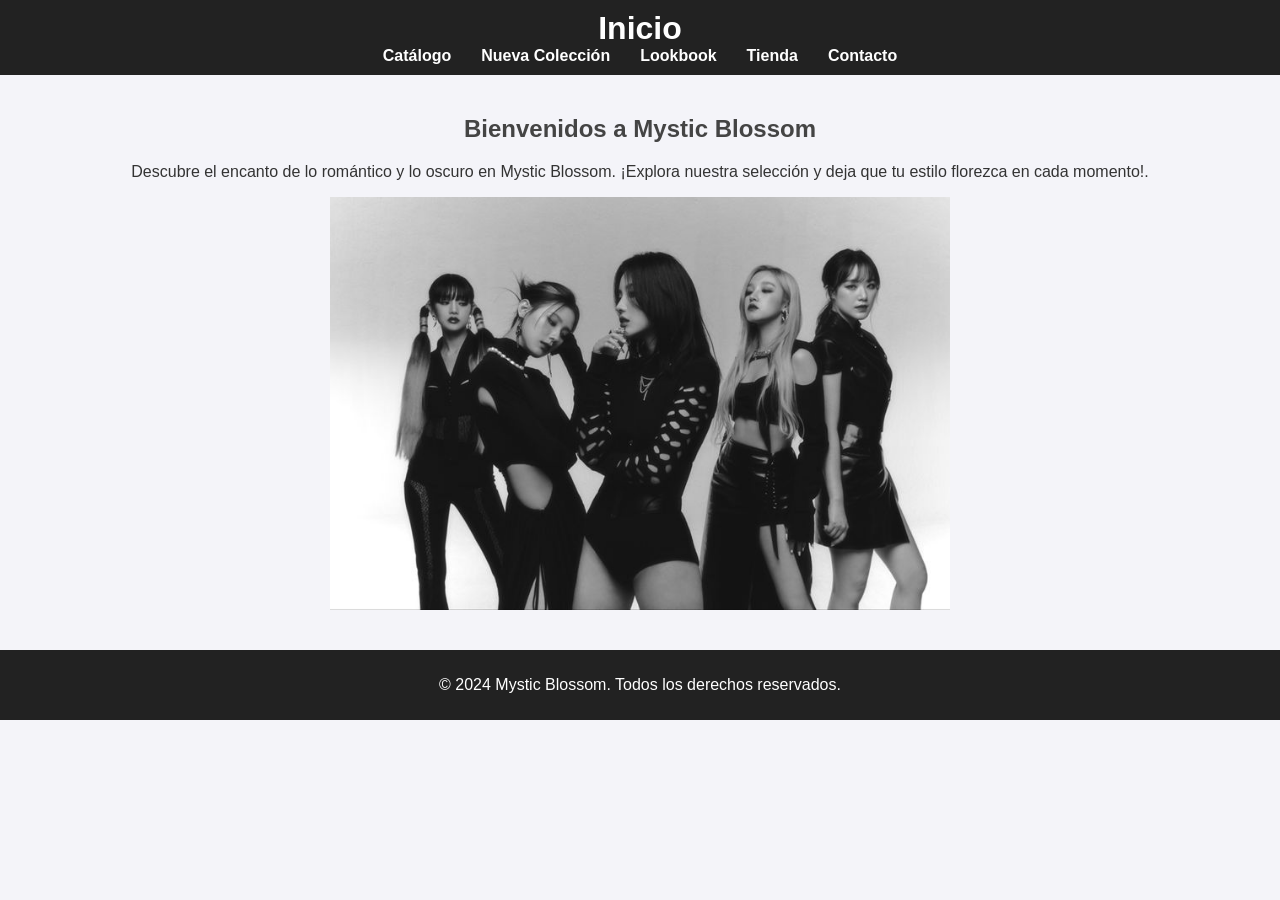
<file: index.html>
<!DOCTYPE html>
<html lang="es">
<head>
    <meta charset="UTF-8">
    <meta name="viewport" content="width=device-width, initial-scale=1.0">
    <title>Mystic Blossom</title>
    <link rel="stylesheet" href="estilos.css">
</head>
<body>
    <header>
        <h1>Inicio</h1>
        <nav>
            <ul>
                <li><a href="catalogo.html" target="_blank">Catálogo</a></li>
                <li><a href="nuevacoleccion.html" target="_blank">Nueva Colección</a></li>
                <li><a href="lookbook.html" target="_blank">Lookbook</a></li>
                <li><a href="tienda.html" target="_blank">Tienda</a></li>
                <li><a href="contacto.html" target="_blank">Contacto</a></li>
            </ul>
        </nav>
    </header>

    <section id="inicio">
        <h2>Bienvenidos a Mystic Blossom</h2>
        <p>Descubre el encanto de lo romántico y lo oscuro en Mystic Blossom. ¡Explora nuestra selección y deja que tu estilo florezca en cada momento!.</p>
        <p></p>
    <center><img src="gidle.jpeg" width="50%" height="60%"></center>
    <p></p>
    </section>
    
    <footer>
        <p>&copy; 2024 Mystic Blossom. Todos los derechos reservados.</p>
    </footer>
</body>
</html>
</file>
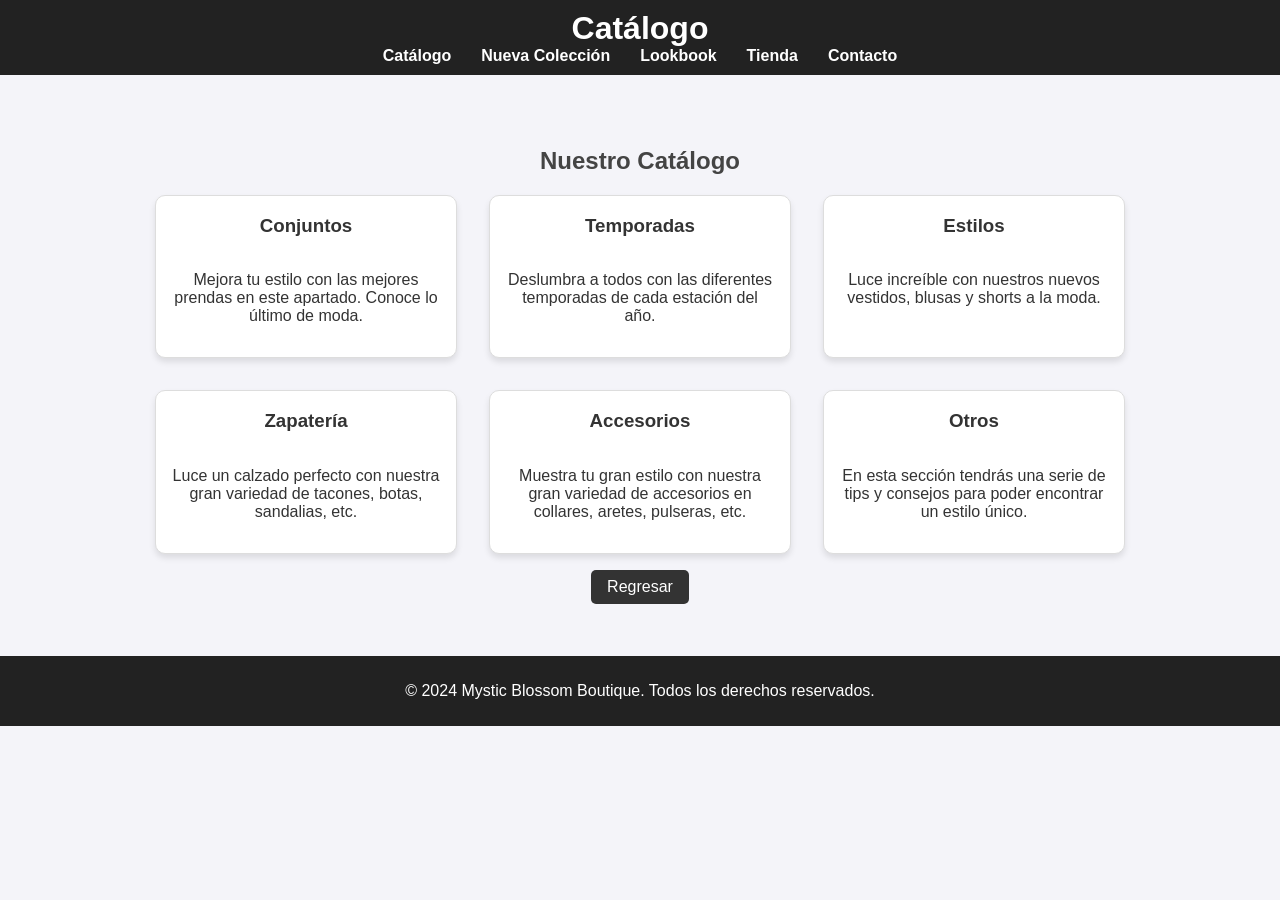
<file: catalogo.html>
<html lang="en"><head>
    <meta charset="UTF-8">
    <meta name="viewport" content="width=device-width, initial-scale=1.0">
    <title>Catálogo - Mystic Blossom Boutique</title>
    <link rel="stylesheet" href="estilos.css">
</head>
<body>
    <header>
        <h1>Catálogo</h1>
        <nav>
            <ul>
                <li><a href="catalogo.html" target="_blank">Catálogo</a></li>
                <li><a href="nuevacoleccion.html" target="_blank">Nueva Colección</a></li>
                <li><a href="lookbook.html" target="_blank">Lookbook</a></li>
                <li><a href="tienda.html" target="_blank">Tienda</a></li>
                <li><a href="contacto.html" target="_blank">Contacto</a></li>
            </ul>
        </nav>
    </header>
    <main>
        <section>
            <h2>Nuestro Catálogo</h2>
            <div class="catalogos">
                <div class="catalogo">
                    <h3>Conjuntos</h3>
                    <p>Mejora tu estilo con las mejores prendas en este apartado. Conoce lo último de moda.</p>
                </div>
                <div class="catalogo">
                    <h3>Temporadas</h3>
                    <p>Deslumbra a todos con las diferentes temporadas de cada estación del año.</p>
                </div>
                <div class="catalogo">
                    <h3>Estilos</h3>
                    <p>Luce increíble con nuestros nuevos vestidos, blusas y shorts a la moda.</p>
                </div>
                <div class="catalogo">
                    <h3>Zapatería</h3>
                    <p>Luce un calzado perfecto con nuestra gran variedad de tacones, botas, sandalias, etc.</p>
                </div>
                <div class="catalogo">
                    <h3>Accesorios</h3>
                    <p>Muestra tu gran estilo con nuestra gran variedad de accesorios en collares, aretes, pulseras, etc.</p>
                </div>
                <div class="catalogo">
                    <h3>Otros</h3>
                    <p>En esta sección tendrás una serie de tips y consejos para poder encontrar un estilo único.</p>
                </div>
            </div>
            <a href="index.html" class="back-button">Regresar</a>
        </section>
    </main>
    <footer>
        <p>© 2024 Mystic Blossom Boutique. Todos los derechos reservados.</p>
    </footer>

</body>
</html>
</file>
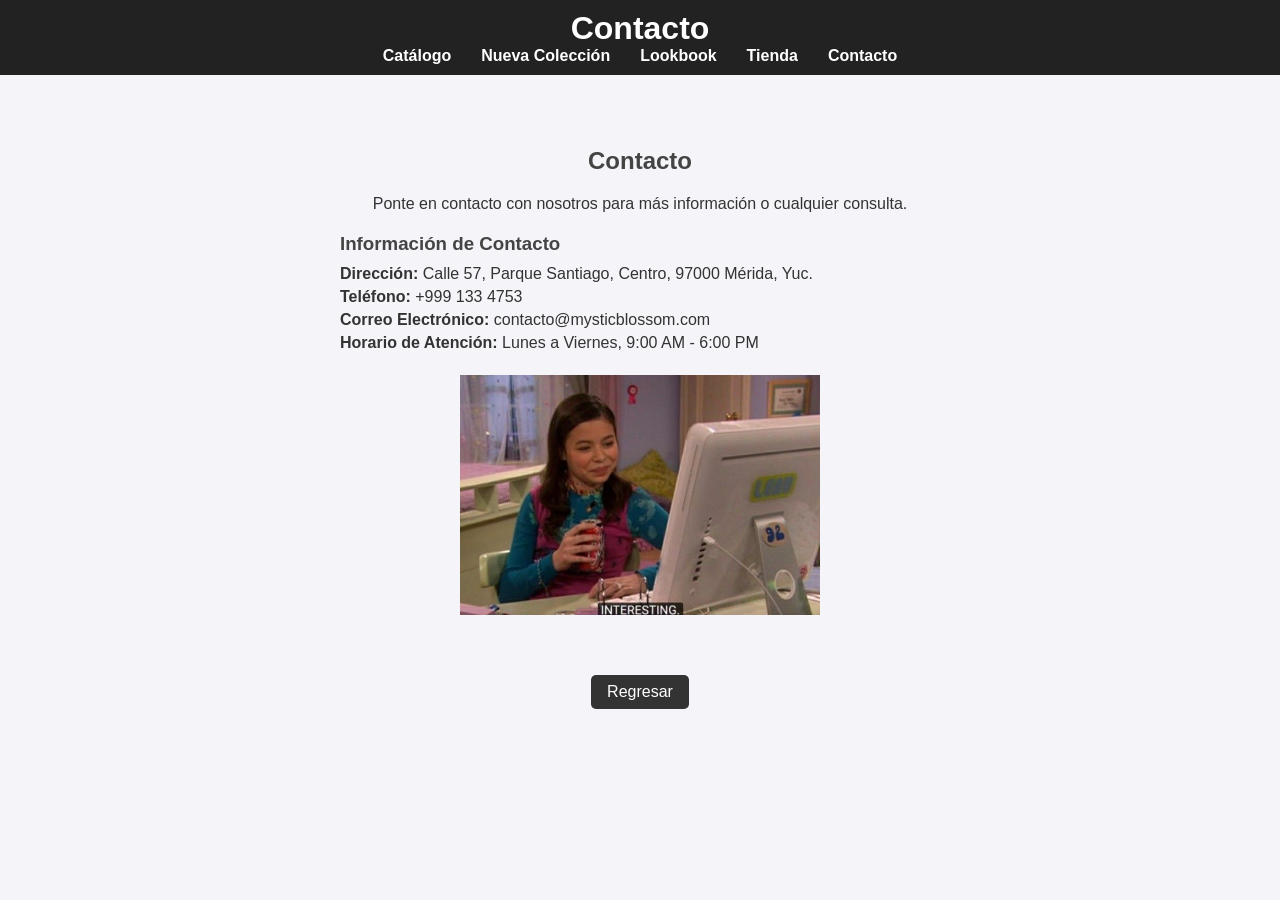
<file: contacto.html>
<!DOCTYPE html>
<html lang="es">
<head>
    <meta charset="UTF-8">
    <meta name="viewport" content="width=device-width, initial-scale=1.0">
    <title>Contacto</title>
    <link rel="stylesheet" href="estilos.css">
</head>
<body>
    <header>
        <h1>Contacto</h1>
        <nav>
            <ul>
                <li><a href="catalogo.html" target="_blank">Catálogo</a></li>
                <li><a href="nuevacoleccion.html" target="_blank">Nueva Colección</a></li>
                <li><a href="lookbook.html" target="_blank">Lookbook</a></li>
                <li><a href="tienda.html" target="_blank">Tienda</a></li>
                <li><a href="contacto.html" target="_blank">Contacto</a></li>
            </ul>
        </nav>
    </header>

<main>
    <section id="contacto">
        <h2>Contacto</h2>
        <p>Ponte en contacto con nosotros para más información o cualquier consulta.</p>
        <div class="info-contacto">
            <h3>Información de Contacto</h3>
            <p><strong>Dirección:</strong> Calle 57, Parque Santiago, Centro, 97000 Mérida, Yuc.</p>
            <p><strong>Teléfono:</strong> +999 133 4753</p>
            <p><strong>Correo Electrónico:</strong> contacto@mysticblossom.com</p>
            <p><strong>Horario de Atención:</strong> Lunes a Viernes, 9:00 AM - 6:00 PM</p>
            <br>
            <center><img src="carly.jpeg" alt="Look 3" width="60%" height="70%"></center>
        </div>
    </section>
            <a href="index.html" class="back-button">Regresar</a></a>
        </div>
    </div></section>
</main>
</file>
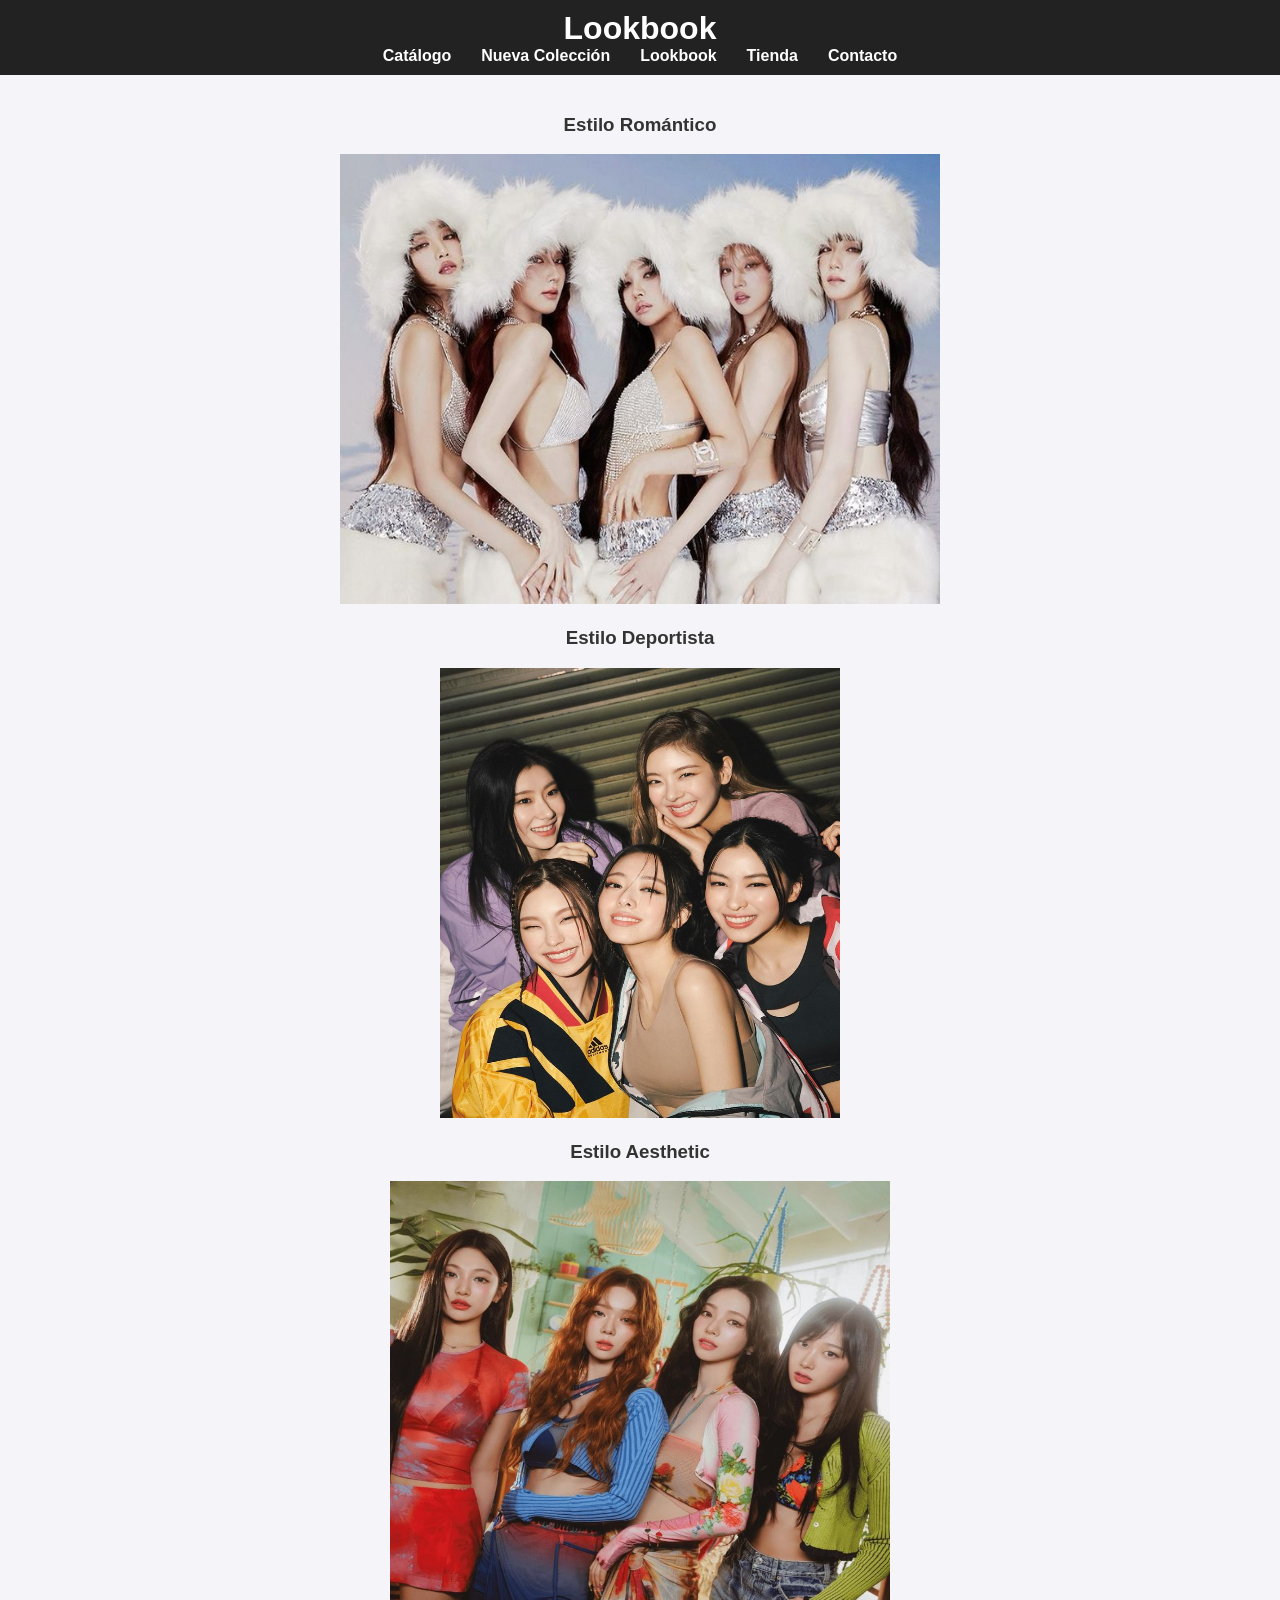
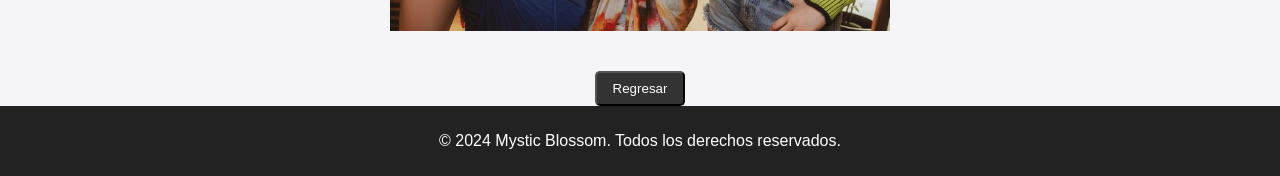
<file: lookbook.html>
<!DOCTYPE html>
<html lang="es">
<head>
    <meta charset="UTF-8">
    <meta name="viewport" content="width=device-width, initial-scale=1.0">
    <title>Lookbook</title>
    <link rel="stylesheet" href="estilos.css">
</head>
<body>
    <header>
        <h1>Lookbook</h1>
        <nav>
            <ul>
                <li><a href="catalogo.html" target="_blank">Catálogo</a></li>
                <li><a href="nuevacoleccion.html" target="_blank">Nueva Colección</a></li>
                <li><a href="lookbook.html" target="_blank">Lookbook</a></li>
                <li><a href="tienda.html" target="_blank">Tienda</a></li>
                <li><a href="contacto.html" target="_blank">Contacto</a></li>
            </ul>
        </nav>
    </header>
    <section id="lookbook">
        <div class="lookbook-contenido">
            <div class="look">
                <h3>Estilo Romántico</h3>
                <img src="gidle2.jpeg" alt="Look 1" width="600" height="450"> 
            </div>
            <div class="look">
                <h3>Estilo Deportista</h3>
                <img src="itzy.jpeg" alt="Look 2" width="400" height="450">
            </div>
            <div class="look">
                <h3>Estilo Aesthetic</h3>
                <img src="aespa.jpeg" alt="Look 3" width="500" height="450">
            </div>
        </div>
    </section>
    <center><button class="back-button" onclick="window.location.href='index.html'">Regresar</button></center>
</main>
    <footer>
        <p>&copy; 2024 Mystic Blossom. Todos los derechos reservados.</p>
    </footer>
</body>
</html>
</file>
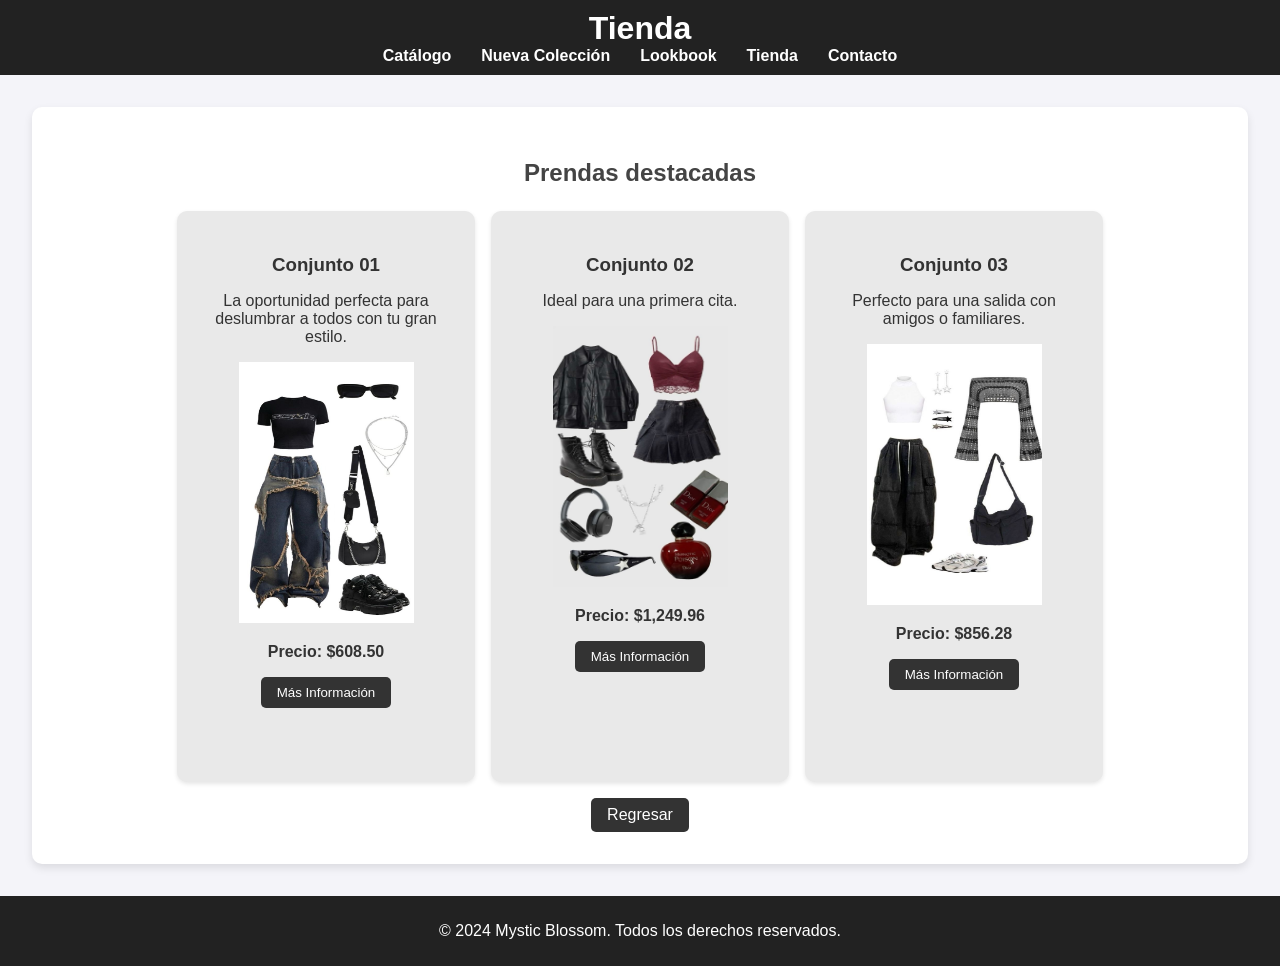
<file: tienda.html>
<!DOCTYPE html>
<html lang="es">
<head>
    <meta charset="UTF-8">
    <meta name="viewport" content="width=device-width, initial-scale=1.0">
    <title>Tienda</title>
    <link rel="stylesheet" href="estilos.css">
</head>
<body>
    <header>
        <h1>Tienda</h1>
        <nav>
            <ul>
                <li><a href="catalogo.html" target="_blank">Catálogo</a></li>
                <li><a href="nuevacoleccion.html" target="_blank">Nueva Colección</a></li>
                <li><a href="lookbook.html" target="_blank">Lookbook</a></li>
                <li><a href="tienda.html" target="_blank">Tienda</a></li>
                <li><a href="contacto.html" target="_blank">Contacto</a></li>
            </ul>
        </nav>
    </header>
        <main>
            <section class="tienda-section">
                <h2>Prendas destacadas</h2>
                <div class="tienda-container">
                    <div class="tienda-card">
                        <h3>Conjunto 01</h3>
                        <p>La oportunidad perfecta para deslumbrar a todos con tu gran estilo.</p>
                        <img src="basico.jpeg" alt="Look 3" width="70%" height="50%">
                        <p><strong>Precio: $608.50</strong></p>
                        <button class="btn">Más Información</button>
                    </div>
                    <div class="tienda-card">
                        <h3>Conjunto 02</h3>
                        <p>Ideal para una primera cita.</p>
                        <img src="basico3.jpeg" alt="Look 3" width="70%" height="50%">
                        <p><strong>Precio: $1,249.96</strong></p>
                        <button class="btn">Más Información</button>
                    </div>
                    <div class="tienda-card">
                        <h3>Conjunto 03</h3>
                        <p>Perfecto para una salida con amigos o familiares.</p>
                        <img src="basico2.jpeg" alt="Look 3" width="70%" height="50%">
                        <p><strong>Precio: $856.28</strong></p>
                        <button class="btn">Más Información</button>
                    </div>
                </div>
                <a href="index.html" class="back-button">Regresar</a>
            </section>
        </main>
        <footer>
            <p>© 2024 Mystic Blossom. Todos los derechos reservados.</p>
        </footer>
     
    </body>
</html>
</file>
<file: estilos.css>
body {
    font-family: 'Arial', sans-serif;
    margin: 0;
    padding: 0;
    background-color: #f4f4f9;
    color: #333;
}

header {
    background-color: #222;
    color: #fff;
    padding: 10px 0;
    text-align: center;
}

header h1 {
    margin: 0;
}

nav ul {
    list-style: none;
    padding: 0;
    margin: 0;
    display: flex;
    justify-content: center;
}

nav ul li {
    margin: 0 15px;
}

nav ul li a {
    color: #fff;
    text-decoration: none;
    font-weight: bold;
}

section {
    padding: 20px;
    text-align: center;
}

section h2 {
    color: #444;
}

.catalogos {
    display: flex;
    flex-wrap: wrap;
    justify-content: center;
    gap: 2rem;
}

.catalogo {
    background: #fff;
    border: 1px solid #ddd;
    border-radius: 10px;
    box-shadow: 0 4px 6px rgba(0, 0, 0, 0.1);
    overflow: hidden;
    width: 300px;
    text-align: center;
    transition: transform 0.3s;
}

.catalogo:hover {
    transform: translateY(-10px);
}

.catalogo img {
    width: 100%;
    height: auto;
}

.catalogo h2 {
    background: #333;
    color: #fff;
    margin: 0;
    padding: 1rem;
}

.catalogo p {
    padding: 1rem;
    color: #333;
}

.back-button {
    display: inline-block;
    margin-top: 1rem;
    padding: 0.5rem 1rem;
    background: #333;
    color: #fff;
    border-radius: 5px;
    text-decoration: none;
    transition: background 0.3s;
}

footer {
    background-color: #222;
    color: #fff;
    text-align: center;
    padding: 10px 0;
    bottom: 0;
    width: 100%;
}

main {
    flex: 1;
    padding: 2rem;
    text-align: center;
}

.tienda-section {
    background: #fff;
    border-radius: 10px;
    padding: 2rem;
    box-shadow: 0 4px 8px rgba(0, 0, 0, 0.1);
}

.tienda-section h2 {
    margin-bottom: 1.5rem;
}

.tienda-container {
    display: flex;
    justify-content: center;
    gap: 1rem;
    flex-wrap: wrap;
}

.tienda-card {
    background: #e9e9e9;
    border-radius: 10px;
    padding: 1.5rem;
    width: 250px;
    box-shadow: 0 2px 4px rgba(0, 0, 0, 0.1);
}

.tienda-card h3 {
    margin-bottom: 1rem;
}

.tienda-card p {
    margin-bottom: 1rem;
}

.btn {
    background: #333;
    color: #fff;
    border: none;
    padding: 0.5rem 1rem;
    border-radius: 5px;
    cursor: pointer;
    transition: background 0.3s;
    text-decoration: none;
}

.btn:hover {
    background: #555;
}

.info-contacto {
    text-align: left;
    margin: 20px auto;
    max-width: 600px;
}

.info-contacto h3 {
    color: #444;
    margin-bottom: 10px;
}

.info-contacto p {
    margin: 5px 0;
}
</file>
